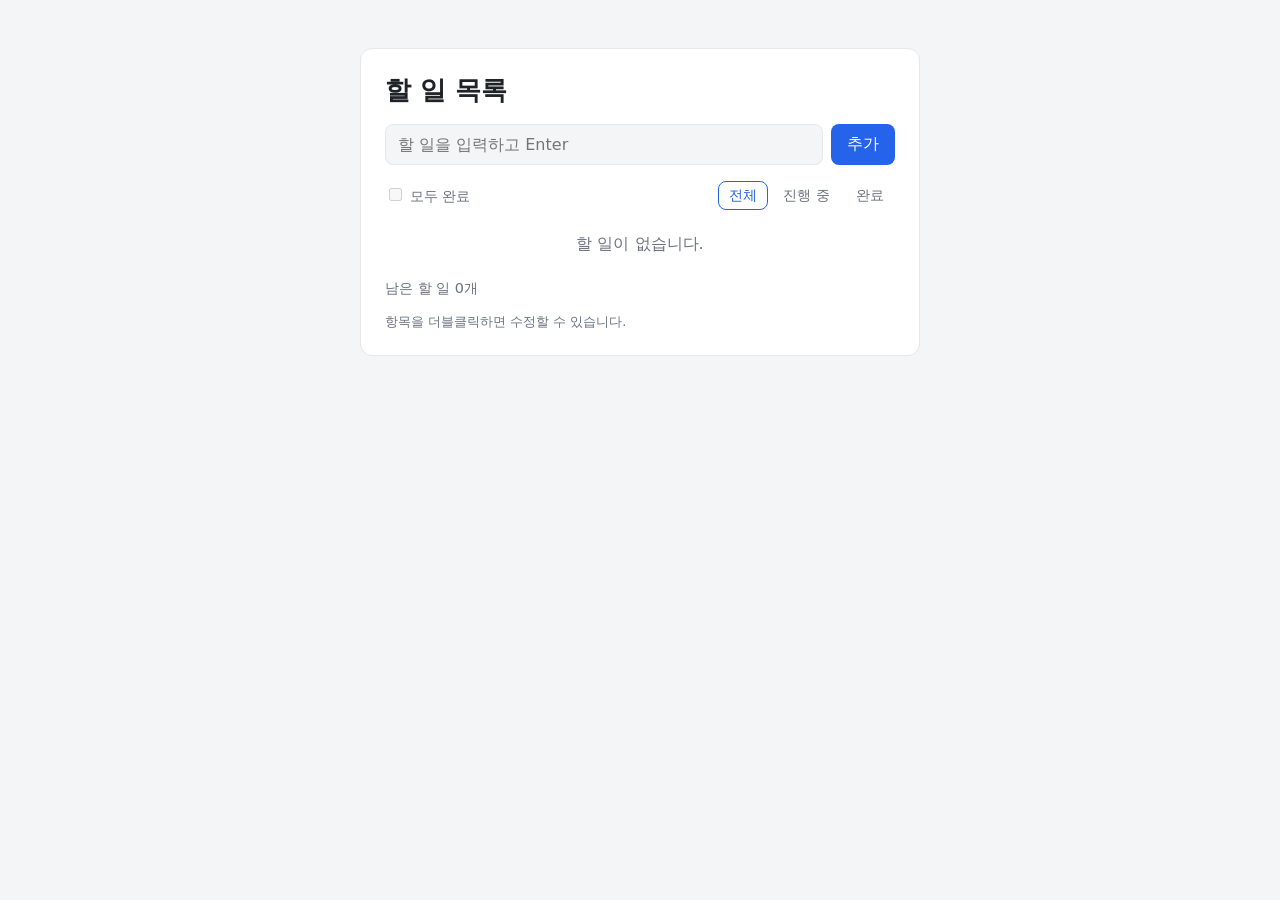
<file: index.html>
<!doctype html>
<html lang="ko">
<head>
  <meta charset="utf-8">
  <title>할 일 목록</title>
  <meta http-equiv="refresh" content="0; url=todo/">
  <link rel="canonical" href="todo/">
</head>
<body>
  <p><a href="todo/">할 일 목록으로 이동</a></p>
</body>
</html>
</file>
<file: todo/style.css>
:root {
  --bg: #f4f5f7;
  --card: #ffffff;
  --text: #1f2328;
  --muted: #6b7280;
  --border: #e5e7eb;
  --accent: #2563eb;
  --danger: #dc2626;
}

@media (prefers-color-scheme: dark) {
  :root {
    --bg: #111418;
    --card: #1b1f24;
    --text: #e6e8eb;
    --muted: #9aa1ab;
    --border: #2d333b;
    --accent: #4f8cff;
    --danger: #f87171;
  }
}

* { box-sizing: border-box; }

body {
  margin: 0;
  background: var(--bg);
  color: var(--text);
  font-family: system-ui, -apple-system, "Segoe UI", "Malgun Gothic", sans-serif;
}

.app {
  max-width: 560px;
  margin: 48px auto;
  padding: 24px;
  background: var(--card);
  border: 1px solid var(--border);
  border-radius: 12px;
}

h1 { margin: 0 0 16px; font-size: 1.6rem; }

.new-todo { display: flex; gap: 8px; }

.new-todo input,
.todo-list .edit {
  flex: 1;
  padding: 10px 12px;
  font: inherit;
  color: var(--text);
  background: var(--bg);
  border: 1px solid var(--border);
  border-radius: 8px;
}

button {
  font: inherit;
  cursor: pointer;
  border-radius: 8px;
}

.new-todo button {
  padding: 10px 16px;
  color: #fff;
  background: var(--accent);
  border: none;
}

.toolbar {
  display: flex;
  justify-content: space-between;
  align-items: center;
  flex-wrap: wrap;
  gap: 8px;
  margin: 16px 0 8px;
  color: var(--muted);
  font-size: 0.9rem;
}

.filters { display: flex; gap: 4px; }

.filters button,
.footer button {
  padding: 4px 10px;
  color: var(--muted);
  background: none;
  border: 1px solid transparent;
}

.filters button.active {
  color: var(--accent);
  border-color: var(--accent);
}

.todo-list { list-style: none; margin: 0; padding: 0; }

.todo-list li {
  display: flex;
  align-items: center;
  gap: 10px;
  padding: 10px 4px;
  border-bottom: 1px solid var(--border);
}

.todo-list li input[type="checkbox"] { width: 18px; height: 18px; }

.todo-list .title {
  flex: 1;
  word-break: break-word;
}

.todo-list li.completed .title {
  color: var(--muted);
  text-decoration: line-through;
}

.todo-list .delete {
  padding: 2px 8px;
  color: var(--danger);
  background: none;
  border: none;
  font-size: 1.1rem;
  opacity: 0;
}

.todo-list li:hover .delete,
.todo-list .delete:focus { opacity: 1; }

.empty { color: var(--muted); text-align: center; margin: 24px 0; }

.footer {
  display: flex;
  justify-content: space-between;
  align-items: center;
  margin-top: 12px;
  color: var(--muted);
  font-size: 0.9rem;
}

.footer button:hover { color: var(--danger); }

.hint { margin: 16px 0 0; color: var(--muted); font-size: 0.8rem; }

[hidden] { display: none !important; }

@media (max-width: 600px) {
  .app { margin: 0; border-radius: 0; border: none; min-height: 100vh; padding: 16px; }
}
</file>
